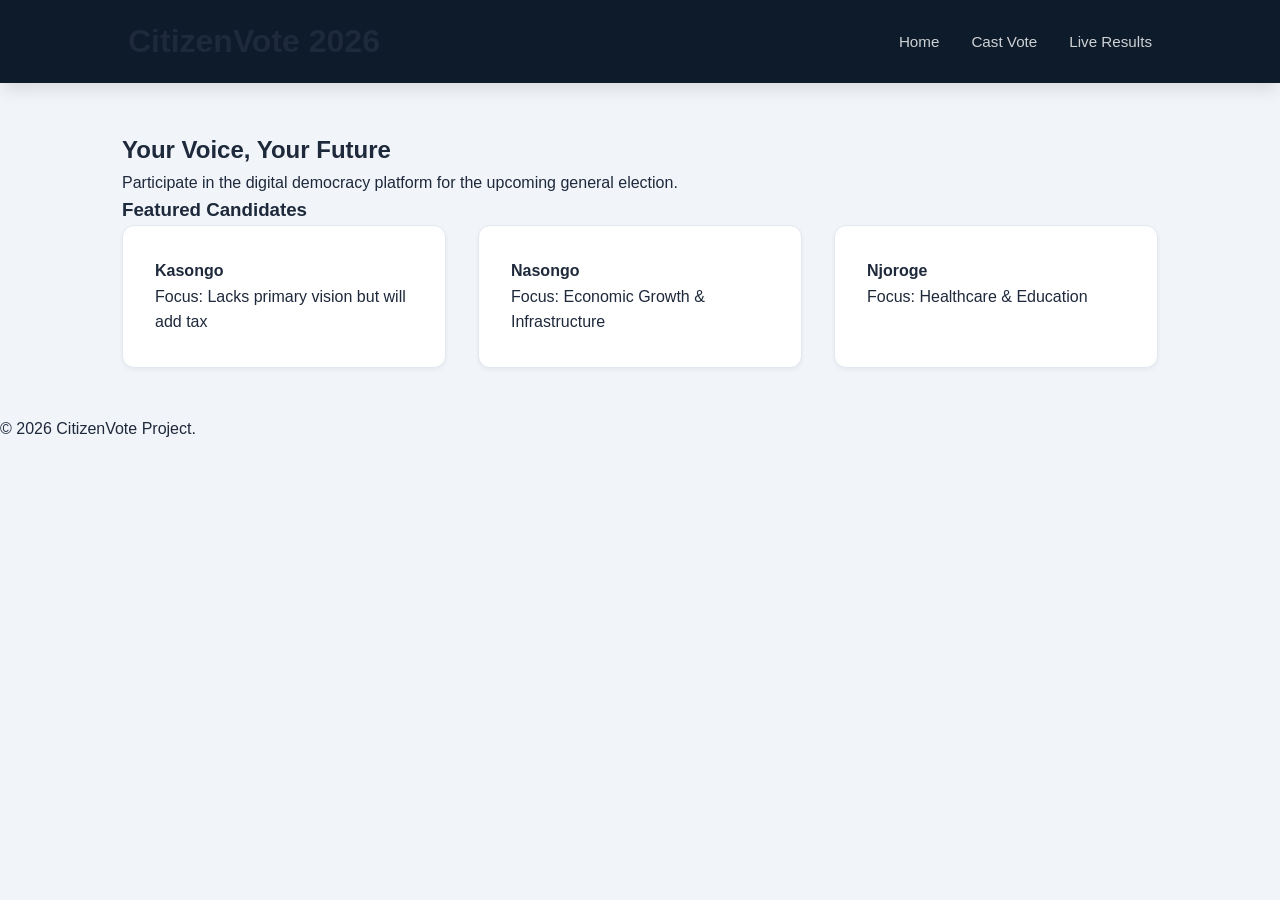
<file: index.html>
<!DOCTYPE html>
<html lang="en">
<head>
    <meta charset="UTF-8">
    <meta name="viewport" content="width=device-width, initial-scale=1.0">
    <title>CitizenVote | Home</title>
    <link rel="stylesheet" href="styles.css">
</head>
<body>
    <header>
        <h1>CitizenVote 2026</h1>
        <nav>
            <ul>
                <li><a href="index.html">Home</a></li>
                <li><a href="vote.html">Cast Vote</a></li>
                <li><a href="results.html">Live Results</a></li>
            </ul>
        </nav>
    </header>

   <main>
        <section id="hero">
            <h2>Your Voice, Your Future</h2>
            <p>Participate in the digital democracy platform for the upcoming general election.</p>
        </section>

        <section id="candidates">
            <h3>Featured Candidates</h3>
            <div class="grid">
                <article class="card">
                    <h4>Kasongo</h4>
                    <p>Focus: Lacks primary vision but will add tax</p>
                </article>
                <article class="card">
                    <h4>Nasongo</h4>
                    <p>Focus: Economic Growth & Infrastructure</p>
                </article>
                <article class="card">
                    <h4>Njoroge</h4>
                    <p>Focus: Healthcare & Education</p>
                </article>
            </div>
        </section>
    </main>

    <footer>
        <p>&copy; 2026 CitizenVote Project. </p>
    </footer>
</body>
</html>
</file>
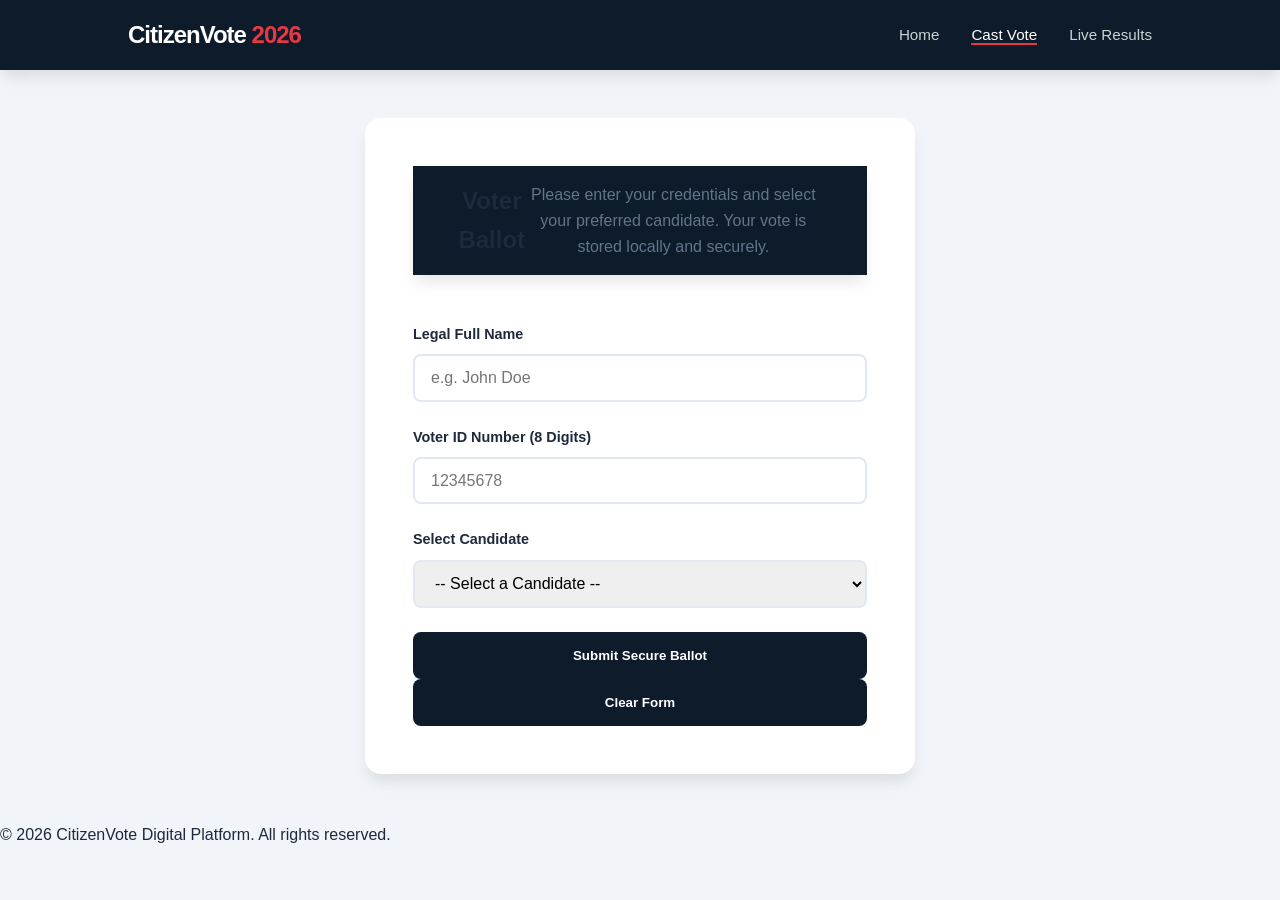
<file: vote.html>
<!DOCTYPE html>
<html lang="en">
<head>
    <meta charset="UTF-8">
    <meta name="viewport" content="width=device-width, initial-scale=1.0">
    <meta name="description" content="Secure voting page for the FSD-FT01 Final Project">
    <title>CitizenVote | Cast Your Ballot</title>
    
    <link rel="stylesheet" href="styles.css">
</head>
<body>

    <header>
        <div class="logo">
            <h1>CitizenVote <span>2026</span></h1>
        </div>
        <nav>
            <ul>
                <li><a href="index.html">Home</a></li>
                <li><a href="vote.html" class="active">Cast Vote</a></li>
                <li><a href="results.html">Live Results</a></li>
            </ul>
        </nav>
    </header>

    <main>
        <section class="form-wrapper">
            <header class="section-intro">
                <h2>Voter Ballot</h2>
                <p>Please enter your credentials and select your preferred candidate. Your vote is stored locally and securely.</p>
            </header>

            <form id="votingForm" class="ballot-form">
                
                <div class="form-group">
                    <label for="voterName">Legal Full Name</label>
                    <input 
                        type="text" 
                        id="voterName" 
                        placeholder="e.g. John Doe" 
                        required 
                        minlength="3"
                    >
                </div>

                <div class="form-group">
                    <label for="voterID">Voter ID Number (8 Digits)</label>
                    <input 
                        type="number" 
                        id="voterID" 
                        placeholder="12345678" 
                        required
                    >
                </div>

                <div class="form-group">
                    <label for="candidateSelect">Select Candidate</label>
                    <select id="candidateSelect" required>
                        <option value="" disabled selected>-- Select a Candidate --</option>
                        <option value="Kasongo">Kasongo - high tax</option>
                        <option value="Nasongo">Nasongo - Innovation Party</option>
                        <option value="Njoroge">Njoroge - Unity Alliance</option>
                    </select>
                </div>

                <div class="form-actions">
                    <button type="submit" id="submitBtn">Submit Secure Ballot</button>
                    <button type="reset" class="btn-secondary">Clear Form</button>
                </div>
            </form>

            <div id="formFeedback" class="feedback-box hidden">
                <p id="feedbackMessage"></p>
                <a href="results.html" class="btn-link">View Results →</a>
            </div>
        </section>
    </main>

    <footer>
        <div class="footer-content">
            <p>&copy; 2026 CitizenVote Digital Platform. All rights reserved.</p>
        </div>
    </footer>
    <script src="script.js"></script>
</body>
</html>
</file>
<file: styles.css>
/* --- 1. THEME VARIABLES --- */
:root {
    --primary: #0d1b2a;       /* Deep Navy */
    --secondary: #1b263b;     /* Slate Blue */
    --accent: #e63946;        /* Alert Red for buttons/accents */
    --success: #2a9d8f;       /* Teal for success messages */
    --light-bg: #f1f5f9;      /* Soft Grey background */
    --white: #ffffff;
    --text-main: #1e293b;
    --text-muted: #64748b;
    --shadow-sm: 0 2px 4px rgba(0,0,0,0.05);
    --shadow-md: 0 10px 15px -3px rgba(0,0,0,0.1);
    --transition: all 0.3s ease;
}

/* --- 2. CORE RESET --- */
* {
    margin: 0;
    padding: 0;
    box-sizing: border-box;
}

body {
    font-family: 'Inter', -apple-system, BlinkMacSystemFont, "Segoe UI", Roboto, sans-serif;
    background-color: var(--light-bg);
    color: var(--text-main);
    line-height: 1.6;
}

/* --- 3. NAVIGATION & HEADER --- */
header {
    background-color: var(--primary);
    padding: 1rem 10%;
    display: flex;
    justify-content: space-between;
    align-items: center;
    position: sticky;
    top: 0;
    z-index: 100;
    box-shadow: var(--shadow-md);
}

.logo h1 {
    color: var(--white);
    font-size: 1.5rem;
    letter-spacing: -1px;
}

.logo span {
    color: var(--accent);
}

nav ul {
    display: flex;
    list-style: none;
    gap: 2rem;
}

nav a {
    color: var(--white);
    text-decoration: none;
    font-weight: 500;
    font-size: 0.95rem;
    transition: var(--transition);
    opacity: 0.8;
}

nav a:hover, nav a.active {
    opacity: 1;
    color: var(--white);
    border-bottom: 2px solid var(--accent);
}

/* --- 4. LAYOUT CONTAINERS --- */
main {
    max-width: 1100px;
    margin: 3rem auto;
    padding: 0 2rem;
}

.section-intro {
    text-align: center;
    margin-bottom: 3rem;
}

.section-intro p {
    color: var(--text-muted);
}

/* --- 5. GRID SYSTEM (HOME PAGE) --- */
.grid {
    display: grid;
    grid-template-columns: repeat(auto-fit, minmax(280px, 1fr));
    gap: 2rem;
}

.card {
    background: var(--white);
    padding: 2rem;
    border-radius: 12px;
    box-shadow: var(--shadow-sm);
    transition: var(--transition);
    border: 1px solid #e2e8f0;
}

.card:hover {
    transform: translateY(-10px);
    box-shadow: var(--shadow-md);
}

/* --- 6. FORM STYLING (VOTE PAGE) --- */
.form-wrapper {
    max-width: 550px;
    margin: 0 auto;
    background: var(--white);
    padding: 3rem;
    border-radius: 16px;
    box-shadow: var(--shadow-md);
}

.form-group {
    margin-bottom: 1.5rem;
}

label {
    display: block;
    font-weight: 600;
    margin-bottom: 0.5rem;
    font-size: 0.9rem;
}

input, select {
    width: 100%;
    padding: 0.8rem 1rem;
    border: 2px solid #e2e8f0;
    border-radius: 8px;
    font-size: 1rem;
    transition: border-color 0.2s;
}

input:focus, select:focus {
    outline: none;
    border-color: var(--secondary);
}

button {
    background-color: var(--primary);
    color: white;
    width: 100%;
    padding: 1rem;
    border: none;
    border-radius: 8px;
    font-weight: 700;
    cursor: pointer;
    transition: var(--transition);
}

button:hover {
    background-color: var(--accent);
}

/* --- 7. RESULTS DASHBOARD --- */
.stats-grid {
    display: flex;
    gap: 1.5rem;
    margin-bottom: 3rem;
}

.stat-card {
    flex: 1;
    background: var(--secondary);
    color: white;
    padding: 2rem;
    border-radius: 12px;
    text-align: center;
}

.stat-card h3 {
    font-size: 2.5rem;
    margin-bottom: 0.5rem;
}

.vote-entry {
    background: white;
    margin-bottom: 1rem;
    padding: 1rem 1.5rem;
    border-radius: 8px;
    display: flex;
    justify-content: space-between;
    align-items: center;
    border-left: 5px solid var(--primary);
}

/* --- 8. FEEDBACK & STATES --- */
.hidden { display: none; }

.feedback-box {
    text-align: center;
    padding: 2rem;
    background: #ecfdf5;
    border: 1px solid var(--success);
    border-radius: 8px;
    color: #065f46;
}

/* --- 9. RESPONSIVE DESIGN (MEDIA QUERIES) --- */
@media (max-width: 768px) {
    header {
        flex-direction: column;
        padding: 1rem;
    }
    
    nav ul {
        margin-top: 1rem;
        gap: 1rem;
    }

    .stats-grid {
        flex-direction: column;
    }

    .form-wrapper {
        padding: 1.5rem;
    }
}
</file>
